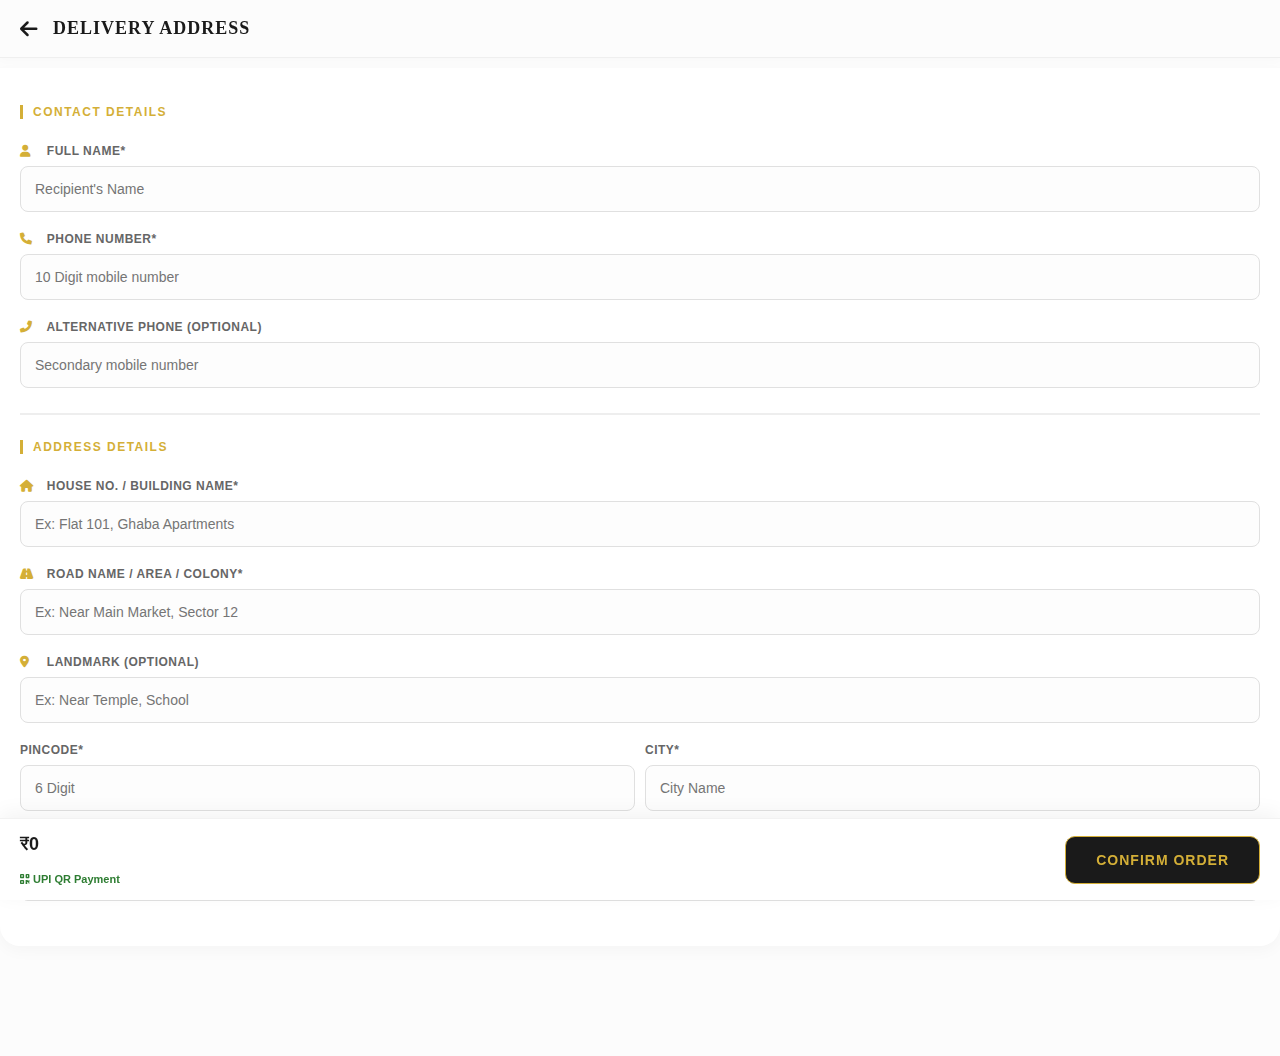
<file: address.html>
<!DOCTYPE html>
<html lang="hi">
<head>
    <meta charset="UTF-8">
    <meta name="viewport" content="width=device-width, initial-scale=1.0">
    <title>Ghaba - Quality Shopping</title>
    
    <link rel="icon" type="image/png" href="https://img.freepik.com/premium-vector/shopping-logo-vector-icon_636116-200.jpg?semt=ais_hybrid&w=740&q=80"> 
    <link rel="stylesheet" href="address.css">
    <link rel="stylesheet" href="https://cdnjs.cloudflare.com/ajax/libs/font-awesome/6.0.0/css/all.min.css">
</head>
<body>

    <div class="nav">
        <i class="fa-solid fa-arrow-left" onclick="history.back()"></i>
        <span>Delivery Address</span>
    </div>

    <div class="form-container">
        <h3 class="section-title">Contact Details</h3>
        
        <div class="input-group">
            <label><i class="fa-solid fa-user"></i> Full Name*</label>
            <input type="text" id="custName" placeholder="Recipient's Name">
        </div>

        <div class="input-group">
            <label><i class="fa-solid fa-phone"></i> Phone Number*</label>
            <input type="number" id="custPhone" placeholder="10 Digit mobile number">
        </div>

        <div class="input-group">
            <label><i class="fa-solid fa-phone-flip"></i> Alternative Phone (Optional)</label>
            <input type="number" id="custPhone2" placeholder="Secondary mobile number">
        </div>

        <hr style="border:0.5px solid #eee; margin:25px 0;">
        <h3 class="section-title">Address Details</h3>

        <div class="input-group">
            <label><i class="fa-solid fa-house"></i> House No. / Building Name*</label>
            <input type="text" id="custHouse" placeholder="Ex: Flat 101, Ghaba Apartments">
        </div>

        <div class="input-group">
            <label><i class="fa-solid fa-road"></i> Road Name / Area / Colony*</label>
            <input type="text" id="custAddress" placeholder="Ex: Near Main Market, Sector 12">
        </div>

        <div class="input-group">
            <label><i class="fa-solid fa-location-dot"></i> Landmark (Optional)</label>
            <input type="text" id="custLandmark" placeholder="Ex: Near Temple, School">
        </div>

        <div style="display: flex; gap: 10px;">
            <div class="input-group" style="flex:1">
                <label>Pincode*</label>
                <input type="number" id="custPin" placeholder="6 Digit">
            </div>
            <div class="input-group" style="flex:1">
                <label>City*</label>
                <input type="text" id="custCity" placeholder="City Name">
            </div>
        </div>

        <div class="input-group">
            <label>State*</label>
            <select id="custState">
                <option value="">Select State</option>

                <!-- States -->
                <option value="Andhra Pradesh">Andhra Pradesh</option>
                <option value="Arunachal Pradesh">Arunachal Pradesh</option>
                <option value="Assam">Assam</option>
                <option value="Bihar">Bihar</option>
                <option value="Chhattisgarh">Chhattisgarh</option>
                <option value="Goa">Goa</option>
                <option value="Gujarat">Gujarat</option>
                <option value="Haryana">Haryana</option>
                <option value="Himachal Pradesh">Himachal Pradesh</option>
                <option value="Jharkhand">Jharkhand</option>
                <option value="Karnataka">Karnataka</option>
                <option value="Kerala">Kerala</option>
                <option value="Madhya Pradesh">Madhya Pradesh</option>
                <option value="Maharashtra">Maharashtra</option>
                <option value="Manipur">Manipur</option>
                <option value="Meghalaya">Meghalaya</option>
                <option value="Mizoram">Mizoram</option>
                <option value="Nagaland">Nagaland</option>
                <option value="Odisha">Odisha</option>
                <option value="Punjab">Punjab</option>
                <option value="Rajasthan">Rajasthan</option>
                <option value="Sikkim">Sikkim</option>
                <option value="Tamil Nadu">Tamil Nadu</option>
                <option value="Telangana">Telangana</option>
                <option value="Tripura">Tripura</option>
                <option value="Uttar Pradesh">Uttar Pradesh</option>
                <option value="Uttarakhand">Uttarakhand</option>
                <option value="West Bengal">West Bengal</option>

                <!-- Union Territories -->
                <option value="Andaman and Nicobar Islands">Andaman and Nicobar Islands</option>
                <option value="Chandigarh">Chandigarh</option>
                <option value="Dadra and Nagar Haveli and Daman and Diu">
                    Dadra and Nagar Haveli and Daman and Diu
                </option>
                <option value="Delhi">Delhi</option>
                <option value="Jammu and Kashmir">Jammu and Kashmir</option>
                <option value="Ladakh">Ladakh</option>
                <option value="Lakshadweep">Lakshadweep</option>
                <option value="Puducherry">Puducherry</option>

            </select>
        </div>
    </div>

    <div class="footer">
        <div class="total-info">
            <span id="finalPriceDisplay" style="font-weight:bold; font-size:18px;">₹0</span> 
            <br>
            <small style="color:#2e7d32; font-weight:bold;">
                <i class="fa-solid fa-qrcode"></i> UPI QR Payment
            </small>
        </div>
        <button onclick="confirmOrder()" class="final-btn">CONFIRM ORDER</button>
    </div>

    <script>
        // --- 1. Price Sync Logic ---
        let finalPrice = 0;

        window.onload = function() {

            let buyNowProduct = JSON.parse(localStorage.getItem('buyNowItem'));
            let cartTotal = localStorage.getItem('cartTotal');

            if (buyNowProduct) {
                finalPrice = Number(buyNowProduct.price);
            } else if (cartTotal) {
                finalPrice = Number(cartTotal);
            } else {
                let cartProducts = JSON.parse(localStorage.getItem('myCart')) || [];
                finalPrice = cartProducts.reduce((sum, p) => sum + Number(p.price), 0);
            }

            document.getElementById('finalPriceDisplay').innerText = "₹" + finalPrice;

            // 🔥 IMPORTANT: Save price for QR page
            localStorage.setItem("checkoutPrice", finalPrice);
        };

        // --- 2. Validation & Confirmation Logic ---
        function confirmOrder() {
            const name = document.getElementById('custName').value.trim();
            const phone = document.getElementById('custPhone').value.trim();
            const house = document.getElementById('custHouse').value.trim();
            const area = document.getElementById('custAddress').value.trim();
            const pin = document.getElementById('custPin').value.trim();
            const city = document.getElementById('custCity').value.trim();
            const state = document.getElementById('custState').value;

            if(!name || !phone || !house || !area || !pin || !city || !state) {
                alert("Kripya saari (*) wali details bharein!");
                return;
            }

            if(phone.length !== 10) {
                alert("Mobile number 10 digit ka hona chahiye!");
                return;
            }

            const orderDetails = {
                customerName: name,
                customerPhone: phone,
                address: `${house}, ${area}, ${city}, ${state} - ${pin}`,
                totalAmount: finalPrice,
                paymentMethod: "UPI QR Payment",
                orderDate: new Date().toLocaleString()
            };

            localStorage.setItem('lastOrderAddress', JSON.stringify(orderDetails));

            localStorage.removeItem('buyNowItem');

            window.location.href = 'qr.html';
        }
    </script>
</body>
</html>
</file>
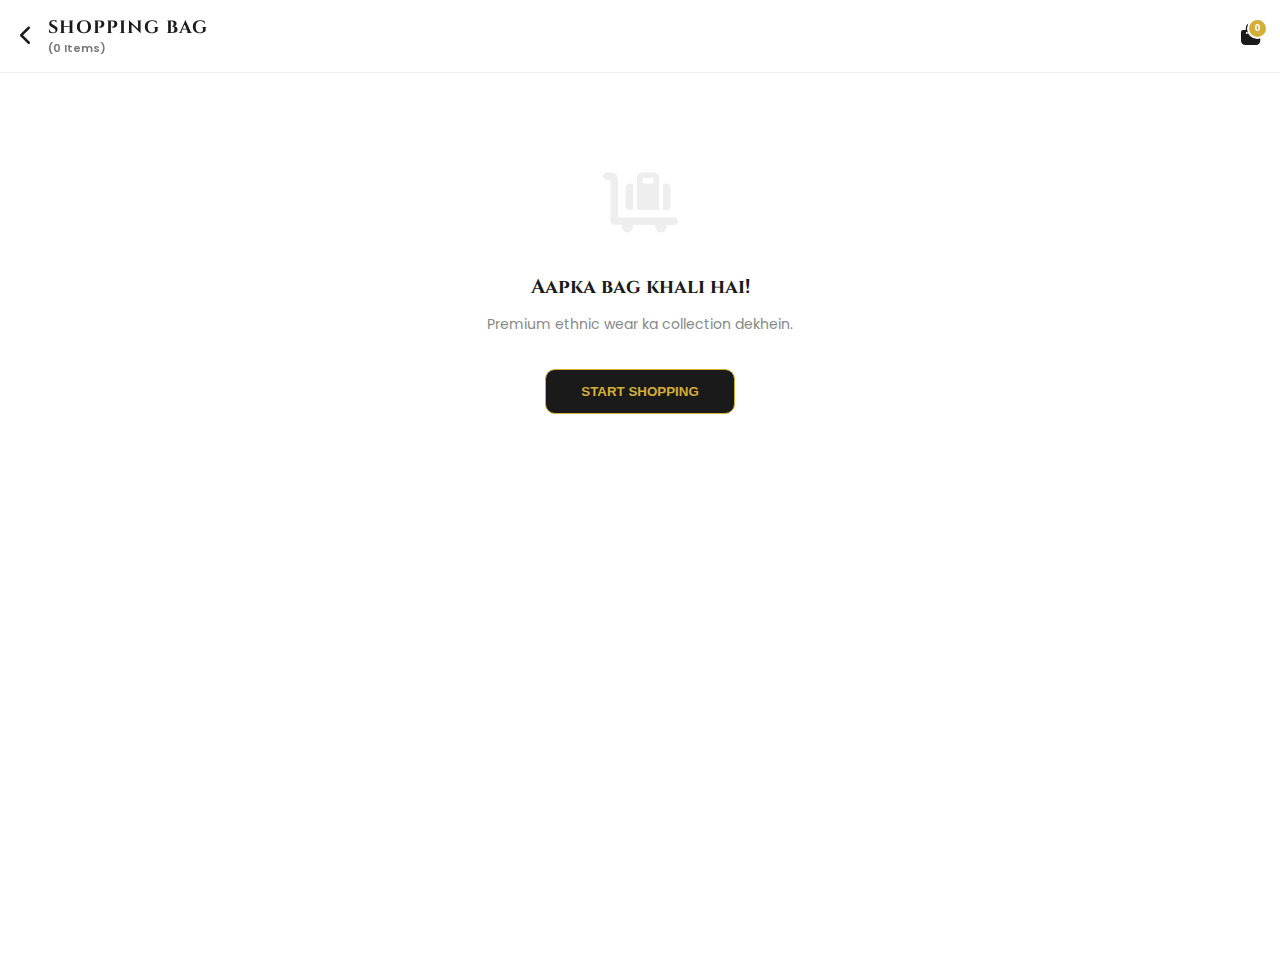
<file: cart.html>
<!DOCTYPE html>
<html lang="hi">
<head>
    <meta charset="UTF-8">
    <meta name="viewport" content="width=device-width, initial-scale=1.0">
    <title>Ghaba - Shopping Bag</title>
    
    <link href="https://fonts.googleapis.com/css2?family=Cinzel:wght@700&family=Poppins:wght@300;400;600;700&display=swap" rel="stylesheet">
    <link rel="icon" type="image/png" href="https://img.freepik.com/premium-vector/shopping-logo-vector-icon_636116-200.jpg?semt=ais_hybrid&w=740&q=80"> 
    
    <link rel="stylesheet" href="https://cdnjs.cloudflare.com/ajax/libs/font-awesome/6.0.0/css/all.min.css">
    <style>
        :root { 
            --gold: #d4af37;        /* Luxury Gold */
            --dark-royal: #1a1a1a;  /* Rich Black */
            --bg-soft: #f9f9f9;     /* Soft Background */
            --white: #ffffff;
            --text-muted: #777;
        }
        
        body { 
            margin: 0; 
            font-family: 'Poppins', sans-serif; 
            background: var(--bg-soft); 
            color: var(--dark-royal); 
            transition: background 0.3s;
        }
        
        /* --- Premium Navigation --- */
        .nav { 
            display: flex; align-items: center; padding: 15px 20px; 
            background: var(--white); border-bottom: 1px solid rgba(0,0,0,0.05); 
            position: sticky; top: 0; z-index: 1000; box-shadow: 0 2px 10px rgba(0,0,0,0.02);
        }
        
        .logo-text { 
            font-family: 'Cinzel', serif; 
            color: var(--dark-royal); 
            font-weight: bold; 
            font-size: 18px; 
            letter-spacing: 1px;
            text-transform: uppercase;
        }

        /* --- Cart Card Style --- */
        .cart-card { 
            display: flex; padding: 20px 15px; background: var(--white); 
            margin-bottom: 2px; border-bottom: 1px solid #f1f1f1;
            animation: fadeIn 0.4s ease;
        }
        
        @keyframes fadeIn { from { opacity: 0; transform: translateY(10px); } to { opacity: 1; transform: translateY(0); } }
        
        .product-img { 
            width: 90px; height: 120px; object-fit: cover; 
            border-radius: 12px; border: 1px solid #f0f0f0; 
            box-shadow: 0 4px 10px rgba(0,0,0,0.05);
        }
        
        .remove-btn { 
            color: #e74c3c; font-size: 11px; font-weight: 700; 
            margin-top: 15px; cursor: pointer; display: inline-flex;
            align-items: center; gap: 5px; text-transform: uppercase;
            letter-spacing: 0.5px; opacity: 0.8;
        }
        .remove-btn:hover { opacity: 1; }

        /* --- Bill Summary --- */
        .bill-container { 
            background: var(--white); padding: 25px 20px; 
            margin-top: 10px; margin-bottom: 110px; 
            border-radius: 20px 20px 0 0;
            box-shadow: 0 -5px 15px rgba(0,0,0,0.03);
        }
        
        .bill-title {
            font-size: 12px; font-weight: 700; color: var(--gold);
            text-transform: uppercase; letter-spacing: 1.5px;
            margin-bottom: 20px; border-left: 3px solid var(--gold);
            padding-left: 10px; display: block;
        }

        .bill-row { display: flex; justify-content: space-between; margin-bottom: 15px; font-size: 14px; color: var(--text-muted); }
        
        .total-row { 
            border-top: 1px dashed #ddd; padding-top: 18px; 
            font-weight: 700; font-size: 18px; color: var(--dark-royal); 
        }

        /* --- Sticky Footer --- */
        .footer-action { 
            position: fixed; bottom: 0; width: 100%; background: var(--white); 
            display: flex; align-items: center; justify-content: space-between; 
            padding: 15px 20px; border-top: 1px solid rgba(0,0,0,0.05); box-sizing: border-box;
            box-shadow: 0 -10px 30px rgba(0,0,0,0.08); z-index: 1001;
        }
        
        .footer-price-box span { display: block; }
        
        .btn-continue { 
            background: var(--dark-royal); color: var(--gold); 
            border: 1px solid var(--gold); padding: 15px 40px; 
            border-radius: 12px; font-weight: 700; 
            font-size: 14px; text-transform: uppercase; letter-spacing: 1px;
            cursor: pointer; transition: 0.3s;
            box-shadow: 0 5px 15px rgba(0,0,0,0.1);
        }
        
        .btn-continue:active { transform: scale(0.96); }

        /* --- Empty Cart Styling --- */
        #emptyMessage {
            display:none; text-align: center; padding: 100px 30px; 
            background: var(--white); height: 100vh; box-sizing: border-box;
        }
        #emptyMessage i { font-size: 60px; color: #eee; margin-bottom: 20px; }
        #emptyMessage h3 { font-family: 'Cinzel', serif; font-size: 20px; margin-bottom: 10px; }
    </style>
</head>
<body>

    <div class="nav">
        <i class="fa-solid fa-chevron-left" onclick="history.back()" style="font-size: 20px; margin-right: 15px; cursor: pointer; color: var(--dark-royal);"></i>
        <div style="flex-grow: 1;">
            <span class="logo-text">Shopping Bag</span>
            <div id="cartCountBadge" style="font-size: 11px; color: var(--text-muted); font-weight: 600;">(0 Items)</div>
        </div>
        <div style="position: relative;">
            <i class="fa-solid fa-bag-shopping" style="font-size: 22px; color: var(--dark-royal);"></i>
            <span id="floatingBadge" style="position: absolute; top: -5px; right: -8px; background: var(--gold); color: white; border-radius: 50%; padding: 2px 5px; font-size: 9px; font-weight: bold; border: 2px solid white;">0</span>
        </div>
    </div>

    <div id="emptyMessage">
        <i class="fa-solid fa-cart-flatbed-suitcase"></i>
        <h3>Aapka bag khali hai!</h3>
        <p style="color: #888; font-size: 14px;">Premium ethnic wear ka collection dekhein.</p>
        <button onclick="window.location.href='index.html'" style="background: var(--dark-royal); color: var(--gold); border: 1px solid var(--gold); padding: 14px 35px; border-radius: 10px; margin-top: 20px; font-weight: bold; cursor: pointer; text-transform: uppercase;">Start Shopping</button>
    </div>

    <div id="cartItemsList"></div>

    <div id="billSection" class="bill-container" style="display: none;">
        <span class="bill-title">Price Summary</span>
        <div class="bill-row">
            <span>Bag Total</span>
            <span id="totalProductPrice">₹0</span>
        </div>
        <div class="bill-row">
            <span>Delivery Fee</span>
            <span style="color: #27ae60; font-weight: 700;">FREE</span>
        </div>
        <div class="bill-row total-row">
            <span>Amount Payable</span>
            <span id="finalOrderTotal">₹0</span>
        </div>
        <div style="background: #fdfaf0; border: 1px solid #faebcc; color: #8a6d3b; padding: 12px; border-radius: 10px; font-size: 12px; margin-top: 20px; text-align: center; font-weight: 500;">
            <i class="fa-solid fa-gift" style="margin-right: 5px;"></i> Luxury packaging included with this order!
        </div>
    </div>

    <div id="footerSection" class="footer-action" style="display: none;">
        <div>
            <span id="footerPrice" style="font-weight: 700; font-size: 20px; color: var(--dark-royal);">₹0</span>
            <span style="font-size: 10px; color: var(--gold); font-weight: 700; text-transform: uppercase; letter-spacing: 0.5px;">View Details</span>
        </div>
        <button onclick="goToAddress()" class="btn-continue">Place Order</button>
    </div>

    <script>
        let currentCartTotal = 0;

        function loadCart() {
            const cartItemsList = document.getElementById('cartItemsList');
            const emptyMessage = document.getElementById('emptyMessage');
            const billSection = document.getElementById('billSection');
            const footerSection = document.getElementById('footerSection');
            const cartCountBadge = document.getElementById('cartCountBadge');
            const floatingBadge = document.getElementById('floatingBadge');

            let cart = JSON.parse(localStorage.getItem('myCart')) || [];

            cartCountBadge.innerText = `(${cart.length} Item${cart.length !== 1 ? 's' : ''})`;
            floatingBadge.innerText = cart.length;

            if (cart.length === 0) {
                cartItemsList.innerHTML = "";
                emptyMessage.style.display = "block";
                billSection.style.display = "none";
                footerSection.style.display = "none";
                document.body.style.background = "white";
                return;
            }

            emptyMessage.style.display = "none";
            billSection.style.display = "block";
            footerSection.style.display = "flex";
            document.body.style.background = "var(--bg-soft)";
            cartItemsList.innerHTML = "";

            currentCartTotal = 0;

            cart.forEach((item, index) => {
                currentCartTotal += Number(item.price);
                const displayImg = item.mainImg || item.img || 'https://via.placeholder.com/150?text=No+Image';

                const card = document.createElement('div');
                card.className = "cart-card";
                card.innerHTML = `
                    <img src="${displayImg}" class="product-img" onerror="this.src='https://via.placeholder.com/150?text=Error'">
                    <div style="flex-grow: 1; padding-left: 18px;">
                        <h4 style="margin: 0; font-size: 15px; color: var(--dark-royal); font-weight: 600; line-height: 1.4;">${item.name}</h4>
                        <p style="margin: 5px 0; font-size: 11px; color: var(--text-muted); text-transform: uppercase; letter-spacing: 0.5px;">Premium Quality • Qty: 1</p>
                        <div style="font-weight: 700; font-size: 18px; margin-top: 8px;">₹${item.price}</div>
                        <div class="remove-btn" onclick="deleteItem(${index})">
                            <i class="fa-solid fa-trash-can"></i> Remove Item
                        </div>
                    </div>
                `;
                cartItemsList.appendChild(card);
            });

            document.getElementById('totalProductPrice').innerText = "₹" + currentCartTotal;
            document.getElementById('finalOrderTotal').innerText = "₹" + currentCartTotal;
            document.getElementById('footerPrice').innerText = "₹" + currentCartTotal;
        }

        function deleteItem(index) {
            let cart = JSON.parse(localStorage.getItem('myCart')) || [];
            cart.splice(index, 1);
            localStorage.setItem('myCart', JSON.stringify(cart));
            loadCart();
        }

        function goToAddress() {
            localStorage.setItem('cartTotal', currentCartTotal);
            localStorage.removeItem('buyNowItem');
            window.location.href = 'address.html';
        }

        window.onload = loadCart;
    </script>

</body>
</html>
</file>
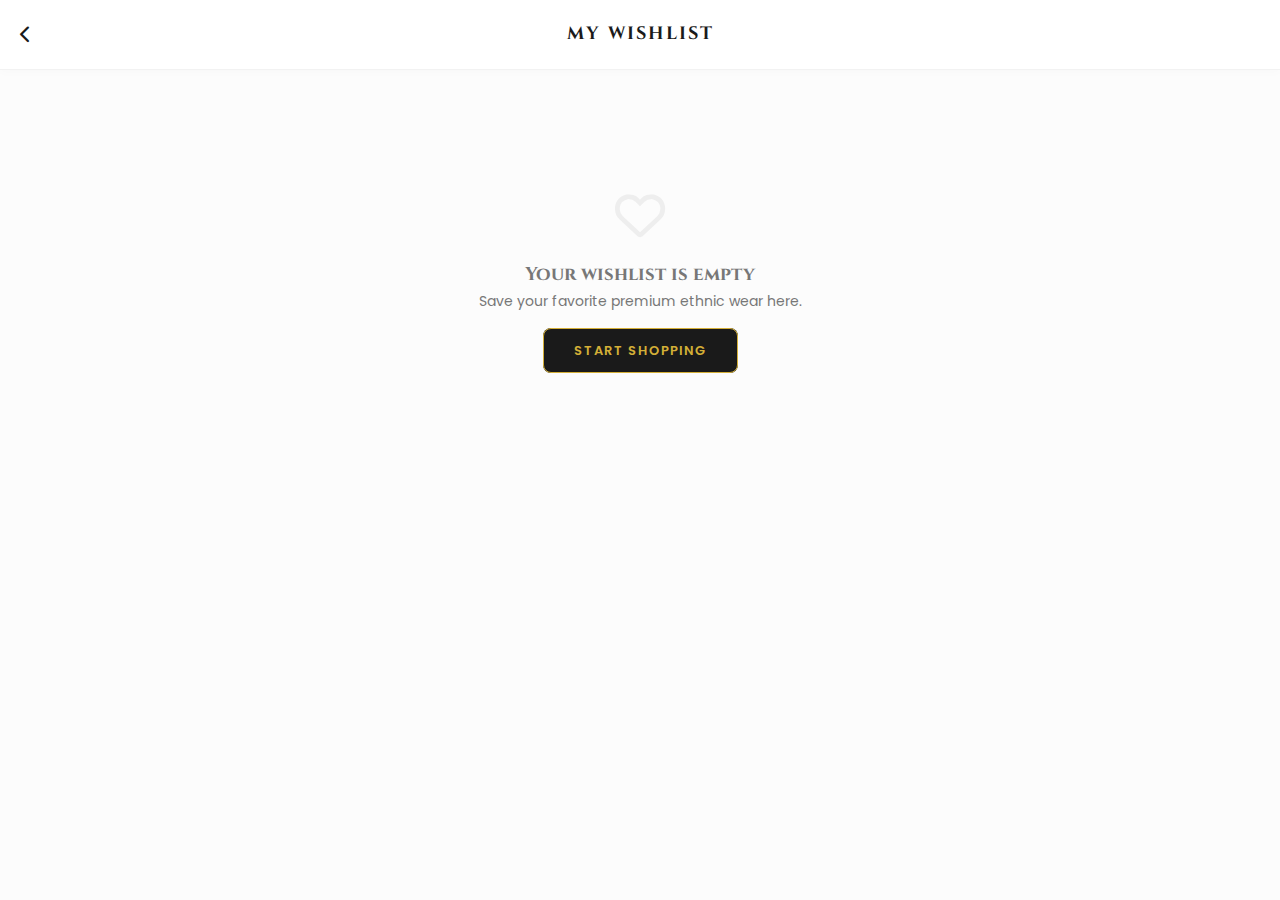
<file: wishlist.html>
<!DOCTYPE html>
<html lang="hi">
<head>
    <meta charset="UTF-8">
    <meta name="viewport" content="width=device-width, initial-scale=1.0">
    <title>Ghaba - My Favorites</title>
    
    <link href="https://fonts.googleapis.com/css2?family=Cinzel:wght@700&family=Poppins:wght@300;400;600;700&display=swap" rel="stylesheet">
    <link rel="icon" type="image/png" href="https://img.freepik.com/premium-vector/shopping-logo-vector-icon_636116-200.jpg?semt=ais_hybrid&w=740&q=80"> 
    
    <link rel="stylesheet" href="style.css"> <link rel="stylesheet" href="https://cdnjs.cloudflare.com/ajax/libs/font-awesome/6.0.0/css/all.min.css">
    
    <style>
        :root {
            --gold: #d4af37;
            --dark-royal: #1a1a1a;
            --soft-white: #fcfcfc;
            --text-muted: #777;
        }

        body { 
            font-family: 'Poppins', sans-serif; 
            background-color: var(--soft-white); 
            margin: 0;
            color: var(--dark-royal);
        }

        /* --- Boutique Wishlist Header --- */
        .wishlist-header { 
            padding: 20px; 
            text-align: center; 
            background: white; 
            border-bottom: 1px solid rgba(0,0,0,0.05);
            position: sticky;
            top: 0;
            z-index: 1000;
            box-shadow: 0 2px 10px rgba(0,0,0,0.02);
        }

        .wishlist-header h2 {
            font-family: 'Cinzel', serif;
            font-size: 18px;
            margin: 0;
            letter-spacing: 2px;
            text-transform: uppercase;
        }

        .back-btn { 
            position: absolute; 
            left: 20px; 
            top: 50%; 
            transform: translateY(-50%);
            font-size: 18px; 
            color: var(--dark-royal); 
            cursor: pointer;
            transition: 0.3s;
        }
        
        .back-btn:hover { color: var(--gold); }

        /* --- Empty Wishlist State --- */
        .empty-wishlist { 
            text-align: center; 
            padding: 100px 20px; 
            color: var(--text-muted); 
        }

        .empty-wishlist i {
            font-size: 50px;
            color: #eee;
            margin-bottom: 20px;
        }

        .empty-wishlist p {
            font-size: 14px;
            margin-bottom: 25px;
        }

        .shop-now-btn {
            background: var(--dark-royal);
            color: var(--gold);
            border: 1px solid var(--gold);
            padding: 12px 30px;
            border-radius: 8px;
            text-decoration: none;
            font-weight: 600;
            font-size: 13px;
            text-transform: uppercase;
            letter-spacing: 1px;
        }

        /* --- Product Card Overrides for Wishlist --- */
        .wishlist-grid {
            display: grid;
            grid-template-columns: 1fr 1fr;
            gap: 15px;
            padding: 20px 15px;
        }

        /* Removal animation */
        .removing {
            transform: scale(0.9);
            opacity: 0;
            transition: 0.4s ease;
        }
    </style>
</head>
<body>

    <header class="wishlist-header">
        <i class="fa-solid fa-chevron-left back-btn" onclick="window.location.href='index.html'"></i>
        <h2>My <span>Wishlist</span></h2>
    </header>

    <main id="wishlistDisplay" class="wishlist-grid">
        </main>

    <script>
        // --- Wishlist Logic ---
        function loadWishlist() {
            const display = document.getElementById('wishlistDisplay');
            const wishlistIds = JSON.parse(localStorage.getItem('myWishlist')) || [];
            const allProducts = JSON.parse(localStorage.getItem('myProducts')) || [];

            // Filter products that are in wishlist
            const favoriteProducts = allProducts.filter(p => wishlistIds.includes(p.id));

            if (favoriteProducts.length === 0) {
                display.innerHTML = `
                    <div class="empty-wishlist" style="grid-column: 1/-1;">
                        <i class="fa-regular fa-heart"></i>
                        <h3>Your wishlist is empty</h3>
                        <p>Save your favorite premium ethnic wear here.</p>
                        <a href="index.html" class="shop-now-btn">Start Shopping</a>
                    </div>`;
                return;
            }

            display.innerHTML = favoriteProducts.map(p => {
                const price = parseFloat(p.price) || 0;
                return `
                    <div class="p-card" id="wish-item-${p.id}" style="background:white; border-radius:12px; overflow:hidden; box-shadow:0 3px 10px rgba(0,0,0,0.05); position:relative;">
                        <i class="fa-solid fa-circle-xmark" 
                           style="position:absolute; top:8px; right:8px; z-index:10; color:white; font-size:20px; text-shadow:0 0 5px rgba(0,0,0,0.5); cursor:pointer;"
                           onclick="removeFromWishlist(event, ${p.id})"></i>
                        
                        <div onclick="window.location.href='details.html?id=${p.id}'">
                            <div class="p-img-wrapper" style="height:200px;">
                                <img src="${p.mainImg}" alt="${p.name}" style="width:100%; height:100%; object-fit:cover;">
                            </div>
                            <div class="p-details" style="padding:12px;">
                                <p style="margin:0; font-size:12px; font-weight:600; white-space:nowrap; overflow:hidden; text-overflow:ellipsis;">${p.name}</p>
                                <div style="margin-top:5px; display:flex; align-items:center; gap:8px;">
                                    <span style="font-size:15px; font-weight:700; color:var(--dark-royal);">₹${price}</span>
                                    <span style="font-size:10px; text-decoration:line-through; color:#999;">₹${Math.round(price*1.4)}</span>
                                </div>
                                <button style="width:100%; margin-top:10px; background:var(--gold); border:none; color:white; padding:8px; border-radius:6px; font-size:11px; font-weight:700; text-transform:uppercase;">View Details</button>
                            </div>
                        </div>
                    </div>`;
            }).join('');
        }

        function removeFromWishlist(event, id) {
            event.stopPropagation();
            let wishlist = JSON.parse(localStorage.getItem('myWishlist')) || [];
            wishlist = wishlist.filter(item => item !== id);
            localStorage.setItem('myWishlist', JSON.stringify(wishlist));
            
            // UI se remove karne ka animation
            const element = document.getElementById(`wish-item-${id}`);
            element.classList.add('removing');
            setTimeout(() => {
                loadWishlist();
            }, 400);
        }

        window.onload = loadWishlist;
    </script>
</body>
</html>
</file>
<file: address.css>
/* --- Premium Theme Variables --- */
:root {
    --gold: #d4af37;        /* Luxury accent */
    --dark-royal: #1a1a1a;  /* Main dark theme */
    --soft-white: #fcfcfc;  /* Clean background */
    --text-muted: #666;
    --success: #27ae60;
}

body {
    margin: 0;
    font-family: 'Poppins', sans-serif;
    background-color: var(--soft-white);
    color: var(--dark-royal);
    padding-bottom: 110px; /* Space for sticky footer */
}

/* --- Navigation (Boutique Style) --- */
.nav {
    display: flex;
    align-items: center;
    padding: 18px 20px;
    background: var(--white);
    border-bottom: 1px solid rgba(0,0,0,0.05);
    position: sticky;
    top: 0;
    z-index: 1000;
    box-shadow: 0 2px 10px rgba(0,0,0,0.02);
}

.nav i {
    font-size: 20px;
    margin-right: 15px;
    cursor: pointer;
    color: var(--dark-royal);
    transition: 0.3s;
}

.nav i:hover {
    color: var(--gold);
}

.nav span {
    font-family: 'Cinzel', serif; /* Matching Index Logo */
    font-weight: 700;
    font-size: 18px;
    letter-spacing: 1px;
    text-transform: uppercase;
}

/* --- Form Container --- */
.form-container {
    background: white;
    padding: 25px 20px;
    margin-top: 10px;
    border-radius: 0 0 20px 20px;
    box-shadow: 0 5px 15px rgba(0,0,0,0.03);
}

.section-title {
    font-size: 12px;
    color: var(--gold);
    font-weight: 700;
    margin-bottom: 25px;
    text-transform: uppercase;
    letter-spacing: 1.5px;
    border-left: 3px solid var(--gold);
    padding-left: 10px;
}

/* --- Input Groups --- */
.input-group {
    margin-bottom: 20px;
}

.input-group label {
    display: block;
    font-size: 12px;
    font-weight: 600;
    color: var(--text-muted);
    margin-bottom: 8px;
    text-transform: uppercase;
    letter-spacing: 0.5px;
}

.input-group label i {
    margin-right: 8px;
    color: var(--gold);
    width: 15px;
}

.input-group input, 
.input-group select {
    width: 100%;
    padding: 14px;
    border: 1px solid #e0e0e0;
    border-radius: 8px;
    font-size: 14px;
    box-sizing: border-box;
    outline: none;
    transition: all 0.3s ease;
    background: #fdfdfd;
}

.input-group input:focus {
    border-color: var(--gold);
    background: #fff;
    box-shadow: 0 0 8px rgba(212, 175, 55, 0.1);
}

/* --- Footer Section (Checkout/Price Area) --- */
.footer {
    position: fixed;
    bottom: 0;
    width: 100%;
    background: white;
    display: flex;
    align-items: center;
    justify-content: space-between;
    padding: 15px 20px;
    border-top: 1px solid rgba(0,0,0,0.05);
    box-sizing: border-box;
    box-shadow: 0 -5px 20px rgba(0,0,0,0.05);
    z-index: 1001;
}

.total-info {
    display: flex;
    flex-direction: column;
}

.total-info .price {
    font-size: 20px;
    font-weight: 700;
    color: var(--dark-royal);
}

.total-info small {
    color: var(--success);
    font-size: 11px;
    font-weight: 600;
}

/* --- Final Action Button --- */
.final-btn {
    background: var(--dark-royal); /* Professional dark button */
    color: var(--gold); /* Gold text for contrast */
    border: 1px solid var(--gold);
    padding: 15px 30px;
    border-radius: 10px;
    font-weight: 700;
    font-size: 14px;
    text-transform: uppercase;
    letter-spacing: 1px;
    cursor: pointer;
    transition: 0.3s;
}

.final-btn:hover {
    background: var(--gold);
    color: var(--dark-royal);
}

.final-btn:active {
    transform: scale(0.96);
}

/* WhatsApp Message Style Match */
.wa-message {
    background: var(--dark-royal);
    color: var(--gold);
    border: 1px solid var(--gold);
}
</file>
<file: style.css>
/* --- Global Luxury Setup --- */
:root {
    --gold: #d4af37;        /* Premium Gold */
    --gold-dark: #b8860b;
    --black: #1a1a1a;       /* Deep Royal Black */
    --white: #ffffff;
    --soft-white: #fdfaf6;  /* Luxury Background */
    --gray-light: #f4f4f4;
    --text-muted: #666;
    --transition: all 0.3s ease;
}

* {
    box-sizing: border-box;
    margin: 0;
    padding: 0;
    -webkit-tap-highlight-color: transparent;
}

body {
    font-family: 'Poppins', sans-serif;
    background-color: var(--soft-white);
    color: var(--black);
    overflow-x: hidden;
    line-height: 1.6;
}

/* --- Typography --- */
h1, h2, h3, .logo {
    font-family: 'Cinzel', serif;
}

/* --- Header Styling --- */
.main-header {
    background: var(--white);
    padding: 15px 20px;
    position: sticky;
    top: 0;
    z-index: 1000;
    box-shadow: 0 4px 15px rgba(0,0,0,0.05);
}

.header-top {
    display: flex;
    justify-content: space-between;
    align-items: center;
}

.logo {
    font-size: 26px;
    font-weight: 700;
    letter-spacing: 3px;
    color: var(--black);
    cursor: pointer;
}

.logo span {
    color: var(--gold);
}

.header-icons {
    display: flex;
    gap: 20px;
    align-items: center;
}

.icon-btn {
    font-size: 20px;
    color: var(--black);
    cursor: pointer;
    transition: var(--transition);
    position: relative;
}

.icon-btn:hover {
    color: var(--gold);
}

/* --- Search Overlay --- */
.search-overlay {
    position: fixed;
    top: -120px; /* Hidden by default */
    left: 0;
    width: 100%;
    background: var(--white);
    padding: 20px;
    box-shadow: 0 5px 15px rgba(0,0,0,0.1);
    transition: 0.4s ease-in-out;
    z-index: 999;
}

.search-overlay.active {
    top: 0;
}

.search-bar-inner {
    max-width: 600px;
    margin: 0 auto;
    display: flex;
    align-items: center;
    gap: 15px;
}

.search-bar-inner input {
    width: 100%;
    padding: 12px 15px;
    border: 1px solid var(--gold);
    border-radius: 5px;
    outline: none;
    font-family: 'Poppins', sans-serif;
}

.search-bar-inner i {
    cursor: pointer;
    color: var(--black);
    font-size: 20px;
}

/* --- Hero Banner --- */
.hero-banner {
    height: 450px;
    background: linear-gradient(rgba(0,0,0,0.4), rgba(0,0,0,0.4)), 
                url('https://images.unsplash.com/photo-1583391733956-3750e0ff4e8b?q=80&w=1920&auto=format&fit=crop') center/cover;
    display: flex;
    align-items: center;
    justify-content: center;
    text-align: center;
    color: var(--white);
    padding: 0 20px;
}

.hero-subtext {
    font-size: 14px;
    letter-spacing: 4px;
    text-transform: uppercase;
    margin-bottom: 10px;
}

.hero-title {
    font-size: 42px;
    margin-bottom: 20px;
    line-height: 1.2;
}

.hero-title span {
    color: var(--gold);
}

.hero-btn {
    background: var(--gold);
    color: var(--white);
    border: none;
    padding: 12px 35px;
    font-family: 'Poppins', sans-serif;
    font-weight: 600;
    text-transform: uppercase;
    letter-spacing: 1px;
    cursor: pointer;
    transition: var(--transition);
}

.hero-btn:hover {
    background: var(--black);
    transform: translateY(-2px);
}

/* --- Category Section --- */
.section-heading {
    text-align: center;
    padding: 50px 20px 30px;
}

.section-heading h3 {
    font-size: 28px;
    margin-bottom: 12px;
    letter-spacing: 1px;
}

.gold-line {
    width: 60px;
    height: 3px;
    background: var(--gold);
    margin: 0 auto;
}

.category-container {
    display: flex;
    justify-content: center;
    flex-wrap: wrap;
    gap: 30px;
    padding: 20px;
}

.cat-card {
    text-align: center;
    cursor: pointer;
    width: 140px;
    transition: var(--transition);
}

.cat-img-box {
    width: 100%;
    aspect-ratio: 1/1;
    border-radius: 50%;
    overflow: hidden;
    border: 2px solid transparent;
    transition: var(--transition);
    margin-bottom: 12px;
    box-shadow: 0 5px 15px rgba(0,0,0,0.1);
}

.cat-card img {
    width: 100%;
    height: 100%;
    object-fit: cover;
}

.cat-card p {
    font-weight: 600;
    font-size: 14px;
    text-transform: uppercase;
    letter-spacing: 0.5px;
}

.cat-card:hover .cat-img-box, 
.active-cat .cat-img-box {
    border-color: var(--gold);
    transform: scale(1.08);
}

/* --- Product Grid --- */
.product-grid {
    display: grid;
    grid-template-columns: repeat(2, 1fr);
    gap: 20px;
    padding: 20px;
    max-width: 1200px;
    margin: 0 auto;
}

.p-card {
    background: var(--white);
    border-radius: 12px;
    overflow: hidden;
    box-shadow: 0 4px 15px rgba(0,0,0,0.05);
    transition: var(--transition);
    cursor: pointer;
}

.p-card:hover {
    transform: translateY(-5px);
    box-shadow: 0 10px 25px rgba(0,0,0,0.1);
}

.p-img-wrapper {
    height: 280px;
    position: relative;
    overflow: hidden;
}

.p-img-wrapper img {
    width: 100%;
    height: 100%;
    object-fit: cover;
    transition: transform 0.5s ease;
}

.p-card:hover .p-img-wrapper img {
    transform: scale(1.1);
}

.p-tag {
    position: absolute;
    bottom: 12px;
    left: 12px;
    background: var(--gold);
    color: white;
    font-size: 10px;
    padding: 4px 10px;
    border-radius: 4px;
    font-weight: 700;
    letter-spacing: 0.5px;
}

.p-details {
    padding: 15px;
}

.p-name {
    margin: 0;
    font-size: 15px;
    font-weight: 600;
    white-space: nowrap;
    overflow: hidden;
    text-overflow: ellipsis;
    color: var(--black);
}

.p-price-row {
    display: flex;
    align-items: center;
    gap: 10px;
    margin: 8px 0;
}

.p-price {
    font-weight: 700;
    font-size: 18px;
    color: var(--black);
}

.p-old-price {
    text-decoration: line-through;
    color: var(--text-muted);
    font-size: 13px;
}

.p-shipping {
    color: #27ae60;
    font-size: 12px;
    font-weight: 600;
    margin: 0;
}

/* --- Badges & Dropdown --- */
.wishlist-wrapper, .cart-wrapper { position: relative; }

.wish-badge, .cart-badge {
    position: absolute;
    top: -8px;
    right: -10px;
    background: var(--gold);
    color: var(--black);
    font-size: 10px;
    width: 18px;
    height: 18px;
    border-radius: 50%;
    display: flex;
    align-items: center;
    justify-content: center;
    font-weight: 800;
    border: 1px solid var(--white);
}

.dropdown-menu {
    display: none;
    position: absolute;
    top: 55px;
    right: 0;
    background: var(--white);
    box-shadow: 0 10px 30px rgba(0,0,0,0.15);
    border-radius: 8px;
    min-width: 200px;
    overflow: hidden;
    border: 1px solid var(--gray-light);
}

.dropdown-menu.show { display: block; animation: fadeIn 0.3s ease; }

@keyframes fadeIn {
    from { opacity: 0; transform: translateY(10px); }
    to { opacity: 1; transform: translateY(0); }
}

.dropdown-menu a {
    display: block;
    padding: 15px 20px;
    text-decoration: none;
    color: var(--black);
    font-size: 14px;
    border-bottom: 1px solid var(--gray-light);
    transition: var(--transition);
}

.dropdown-menu a i { margin-right: 10px; color: var(--gold); }

.dropdown-menu a:hover {
    background: var(--soft-white);
    padding-left: 25px;
}

/* --- WhatsApp - FIXED (SCREEN KE ANDAR RAHEGA) --- */
.wa-container {
    position: fixed;
    bottom: 20px; /* मोबाइल पर थोड़ा ऊपर */
    right: 15px;  /* स्क्रीन के किनारे से सुरक्षित दूरी */
    z-index: 2000;
    display: flex;
    flex-direction: column;
    align-items: flex-end;
    max-width: 80%; /* स्क्रीन से बाहर न जाए इसलिए लिमिट */
}

.wa-msg-pop {
    background: var(--white);
    padding: 6px 14px;
    border-radius: 15px 15px 2px 15px; /* प्रीमियम चैट लुक */
    font-size: 12px;
    font-weight: 600;
    box-shadow: 0 4px 12px rgba(0,0,0,0.15);
    margin-bottom: 8px;
    border: 1.5px solid var(--gold);
    white-space: normal; /* टेक्स्ट लंबा हो तो नीचे चला जाए, बाहर न जाए */
    text-align: right;
    animation: bounce 2s infinite;
    color: var(--black);
}

@keyframes bounce {
    0%, 20%, 50%, 80%, 100% {transform: translateY(0);}
    40% {transform: translateY(-6px);}
    60% {transform: translateY(-3px);}
}

.whatsapp-modern {
    background: #25d366;
    color: white;
    width: 55px;  /* थोड़ा छोटा ताकि स्क्रीन न घेरे */
    height: 55px;
    border-radius: 50%;
    display: flex;
    align-items: center;
    justify-content: center;
    font-size: 30px;
    text-decoration: none;
    box-shadow: 0 8px 20px rgba(37,211,102,0.35);
    transition: var(--transition);
}

.whatsapp-modern:hover {
    transform: scale(1.1);
}

/* --- Loader & Empty State --- */
.loader-box {
    grid-column: 1/-1;
    text-align: center;
    padding: 80px 0;
    color: var(--gold);
}

.empty-msg {
    grid-column: 1/-1;
    text-align: center;
    padding: 50px;
    font-style: italic;
    color: var(--text-muted);
}

/* --- Responsive Media Queries --- */
@media (max-width: 768px) {
    .hero-banner { height: 350px; }
    .hero-title { font-size: 32px; }
    .product-grid { gap: 12px; padding: 12px; }
    .p-img-wrapper { height: 230px; }
}

@media (max-width: 480px) {
    .logo { font-size: 22px; letter-spacing: 2px; }
    .hero-title { font-size: 28px; }
    .p-img-wrapper { height: 200px; }
    .category-container { gap: 15px; }
    .cat-card { width: 100px; }
    .cat-card p { font-size: 11px; }
    
    /* मोबाइल पर WhatsApp को और सुरक्षित बनाना */
    .wa-container { bottom: 15px; right: 10px; }
    .wa-msg-pop { font-size: 11px; padding: 5px 10px; max-width: 180px; }
    .whatsapp-modern { width: 50px; height: 50px; font-size: 26px; }
}
</file>
